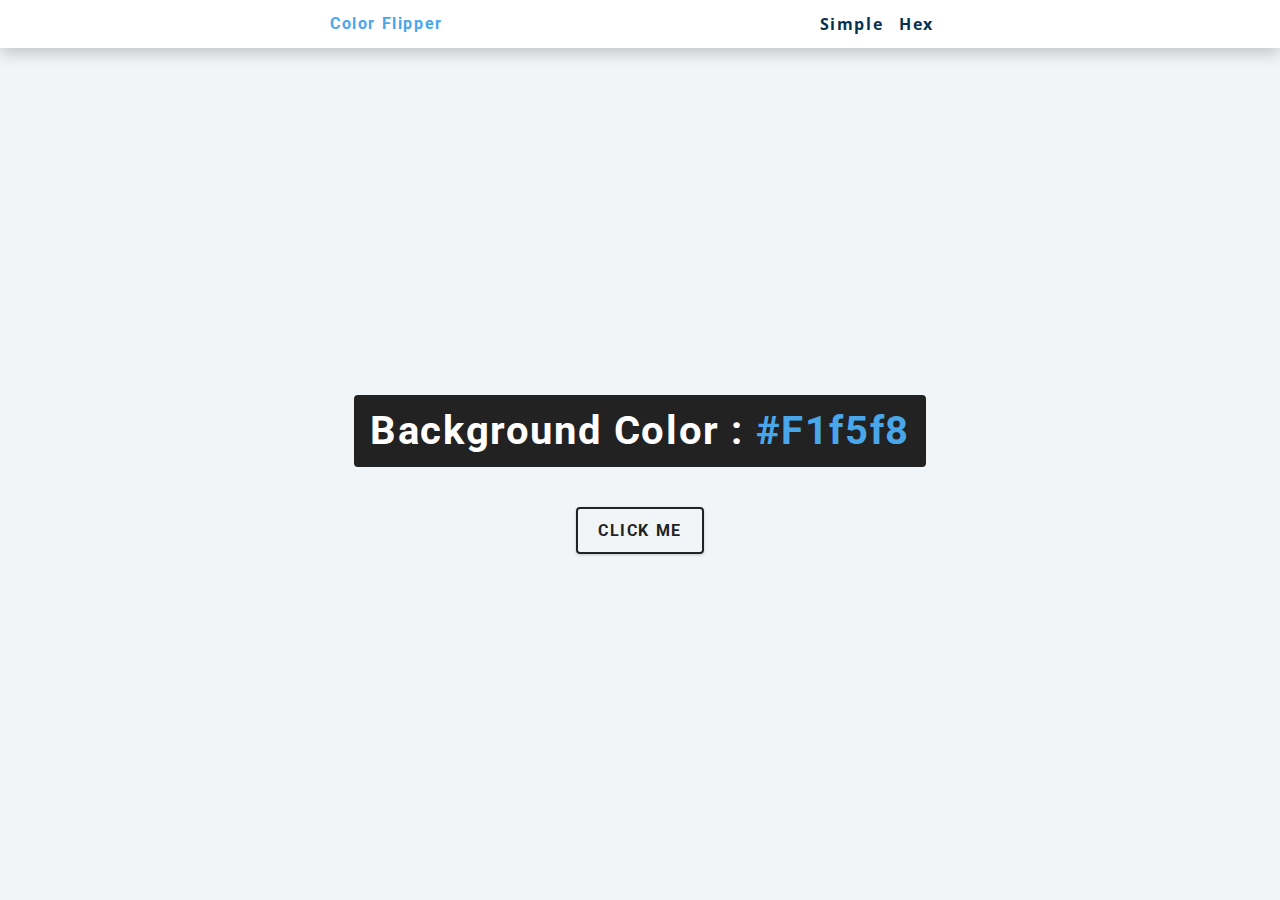
<file: index.html>
<!DOCTYPE html>
<html lang="en">
  <head>
    <meta charset="UTF-8" />
    <meta name="viewport" content="width=device-width, initial-scale=1.0" />
    <title>Color Flipper || Simple</title>
    <link rel="stylesheet" href="styles.css" />
  </head>
  <body>
    <nav>
      <div class="nav-center">
        <h4>color flipper</h4>
        <ul class="nav-links">
          <li><a href="index.html">simple</a></li>
          <li><a href="hex.html">hex</a></li>
        </ul>
      </div>
    </nav>
    <main>
      <div class="container">
        <h2>background color : <span class="color">#f1f5f8</span></h2>
        <button class="btn btn-hero" id="btn">click me</button>
      </div>
    </main>
    <script src="app.js"></script>
  </body>
</html>
</file>
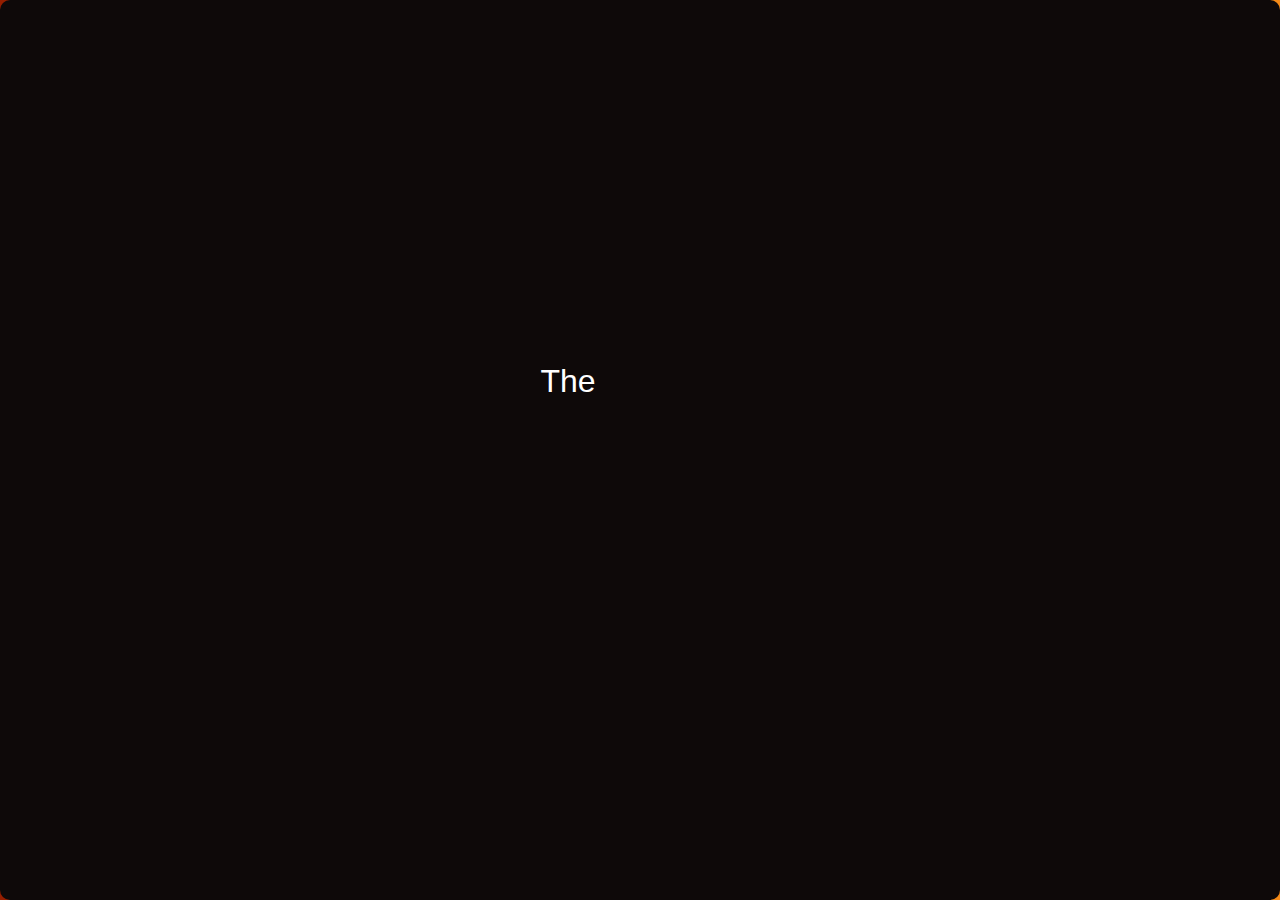
<file: project2/index.html>
<!DOCTYPE html>
<html lang="en" dir="ltr">

<head>
    <meta charset="utf-8">
    <title>Calculator</title>
    <link href="style.css" rel="stylesheet">
    <script src="script.js" defer></script>
</head>

<body>
    <div class="intro">
        <h1 class= "intro-header">
            <span class="logo">The</span><span class="logo"> Calculator</span>
        </h1>
    </div>
    <div class="calculator-grid">
        <div class="output">
            <div data-previous-operand class="previous-operand"></div>
            <div data-current-operand class="current-operand"></div>
        </div>
        <button data-all-clear class="span-two">AC</button>
        <button data-delete>DEL</button>
        <button data-operation>÷</button>
        <button data-number>1</button>
        <button data-number>2</button>
        <button data-number>3</button>
        <button data-operation>*</button>
        <button data-number>4</button>
        <button data-number>5</button>
        <button data-number>6</button>
        <button data-operation>+</button>
        <button data-number>7</button>
        <button data-number>8</button>
        <button data-number>9</button>
        <button data-operation>-</button>
        <button data-number>.</button>
        <button data-number>0</button>
        <button data-equals class="span-two">=</button>
    </div>
</body>

</html>
</file>
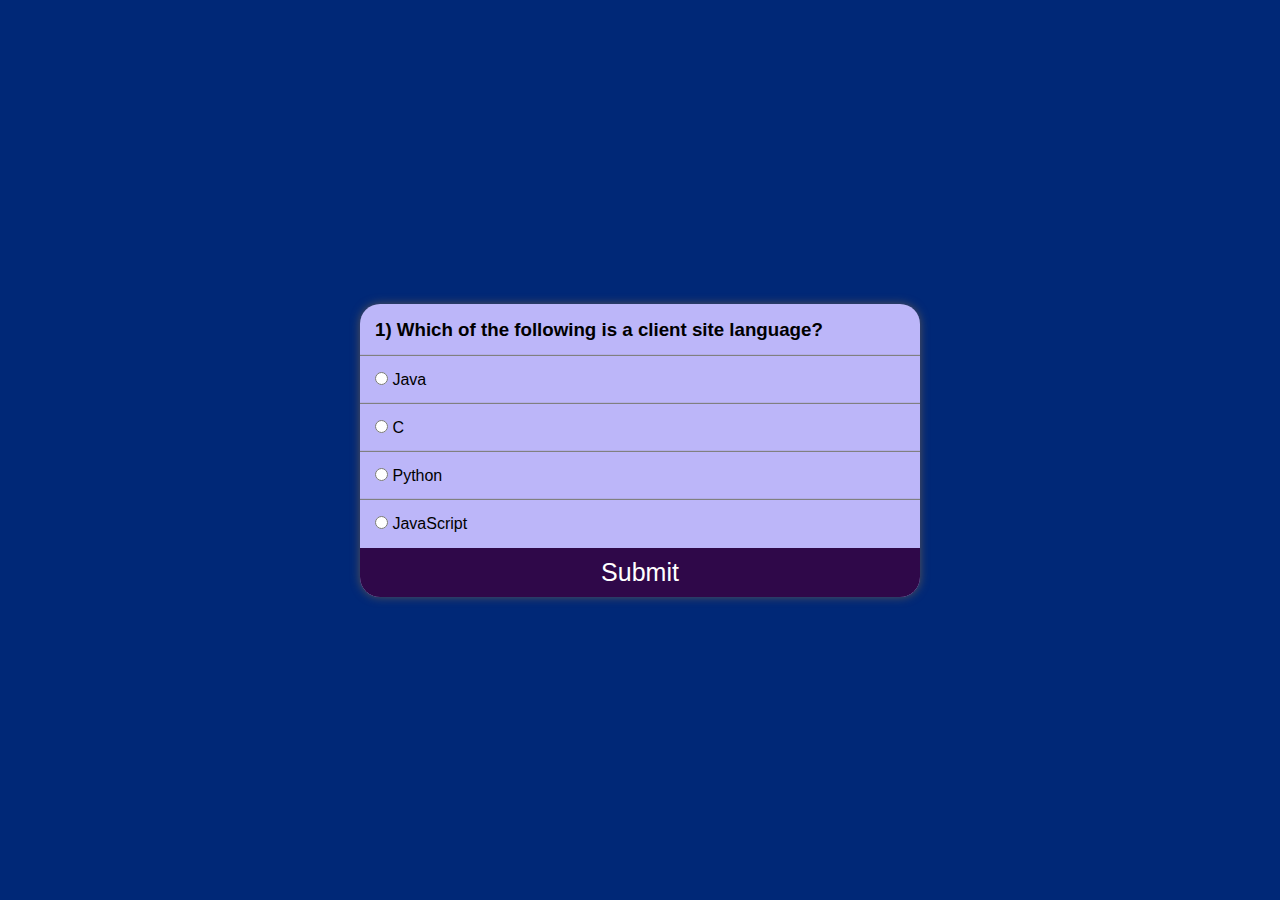
<file: project3/index.html>
<!DOCTYPE html>
<html lang="en">

<head>
    <meta charset="UTF-8">
    <meta http-equiv="X-UA-Compatible" content="IE=edge">
    <meta name="viewport" content="width=device-width, initial-scale=1.0">
    <title>Document</title>
    <link rel="stylesheet" href="styles.css" />
</head>

<body>
    <section class="main">

        <div class="container">
            <div class="col">
                <h3 id="questionBox">
                    1) Lorem ipsum dolor sit amet, consectetur adipisicing elit Debitis?
                </h3>
            </div>
            <div class="col box">
                <input name="option" type="radio" id="first" value="a" required>
                <label for="first">Testing 1</label>
            </div>
            <div class="col box">
                <input name="option" type="radio" id="second" value="b" required>
                <label for="second">Testing 2</label>
            </div>
            <div class="col box">
                <input name="option" type="radio" id="third" value="c" required>
                <label for="third">Testing 3</label>
            </div>
            <div class="col box">
                <input name="option" type="radio" id="fourth" value="d" required>
                <label for="fourth">Testing 4</label>
            </div>
            <button id="submit">Submit</button>
        </div>

    </section>
    <script src="app.js"></script>
</body>

</html>
</file>
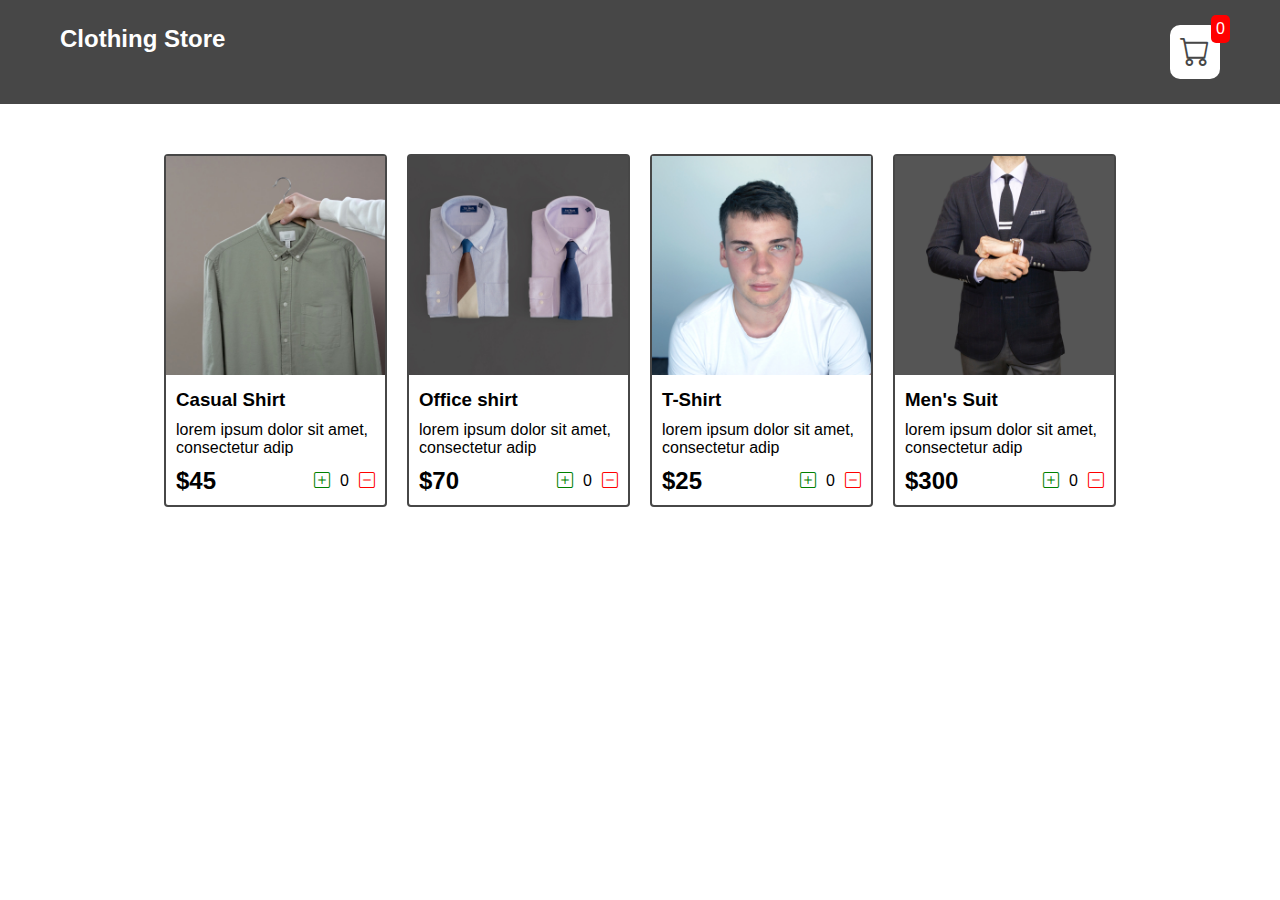
<file: project4/shopping-cart/index.html>
<!DOCTYPE html>
<html lang="en">
  <head>
    <meta charset="UTF-8" />
    <meta name="viewport" content="width=device-width, initial-scale=1.0" />
    <title>Shopping Cart</title>
    <link rel="stylesheet" href="styles.css" />
    <link
      rel="stylesheet"
      href="https://cdn.jsdelivr.net/npm/bootstrap-icons@1.10.5/font/bootstrap-icons.css"
    />
  </head>
  <body>
    <div class="navbar">
      <h2>Clothing Store</h2>
      <div class="cart">
        <i class="bi bi-cart"></i>
        <div id="cartamount" class="cartamount">0</div>
      </div>
    </div>
    <div class="shop" id="shop"></div>
  </body>
  <script src="main.js"></script>
</html>
</file>
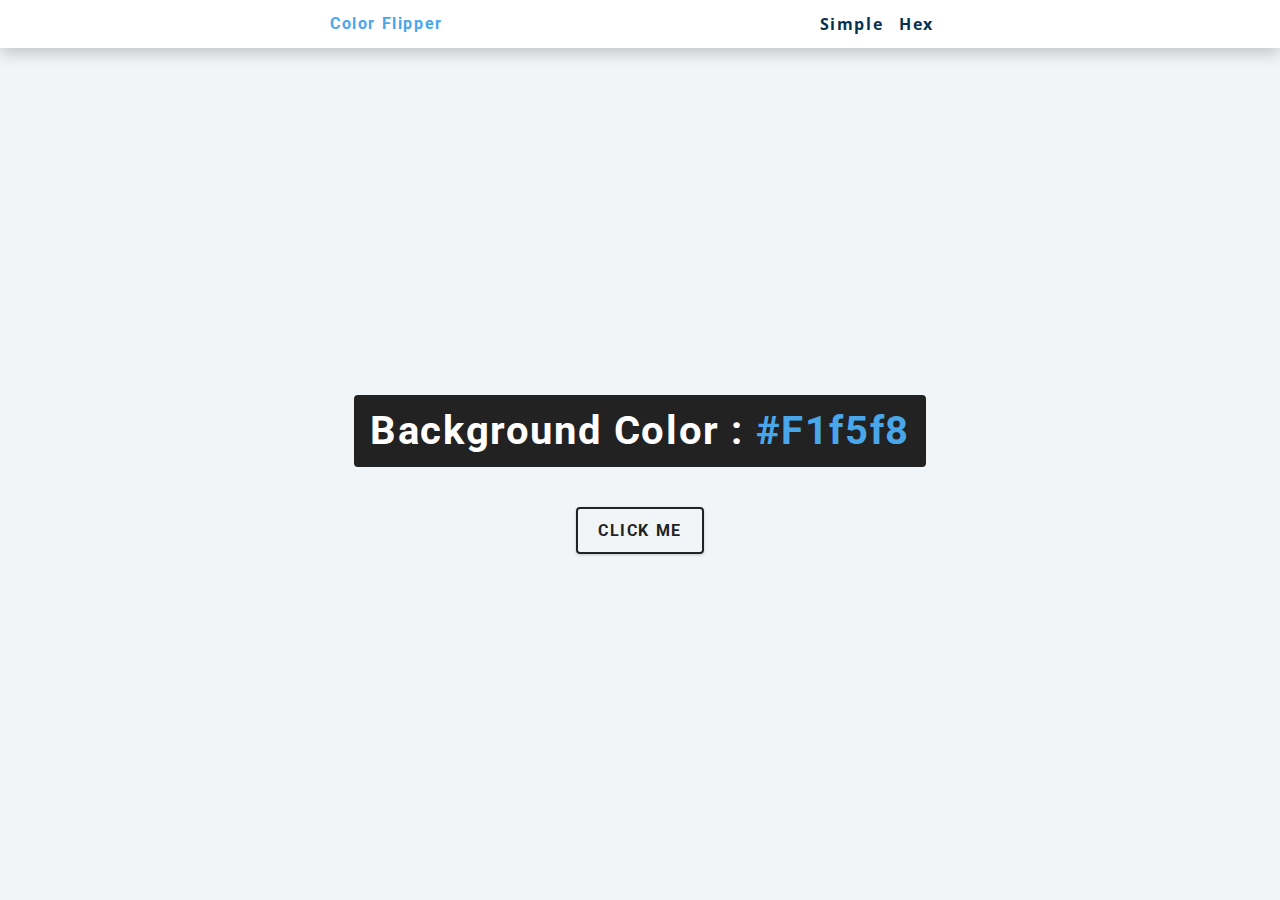
<file: hex.html>
<!DOCTYPE html>
<html lang="en">
  <head>
    <meta charset="UTF-8" />
    <meta name="viewport" content="width=device-width, initial-scale=1.0" />
    <title>Color Flipper || Hex</title>

    <!-- styles -->
    <link rel="stylesheet" href="styles.css" />
  </head>

  <body>
    <nav>
      <div class="nav-center">
        <h4>color flipper</h4>
        <ul class="nav-links">
          <li><a href="index.html">simple</a></li>
          <li><a href="hex.html">hex</a></li>
        </ul>
      </div>
    </nav>
    <main>
      <div class="container">
        <h2>background color : <span class="color">#f1f5f8</span></h2>
        <button class="btn btn-hero" id="btn">click me</button>
      </div>
    </main>
    <!-- javascript -->
    <script src="hex.js"></script>
  </body>
</html>
</file>
<file: styles.css>
/*
=============== 
Fonts
===============
*/
@import url("https://fonts.googleapis.com/css?family=Open+Sans|Roboto:400,700&display=swap");

/*
=============== 
Variables
===============
*/

:root {
  /* dark shades of primary color*/
  --clr-primary-1: hsl(205, 86%, 17%);
  --clr-primary-2: hsl(205, 77%, 27%);
  --clr-primary-3: hsl(205, 72%, 37%);
  --clr-primary-4: hsl(205, 63%, 48%);
  /* primary/main color */
  --clr-primary-5: hsl(205, 78%, 60%);
  /* lighter shades of primary color */
  --clr-primary-6: hsl(205, 89%, 70%);
  --clr-primary-7: hsl(205, 90%, 76%);
  --clr-primary-8: hsl(205, 86%, 81%);
  --clr-primary-9: hsl(205, 90%, 88%);
  --clr-primary-10: hsl(205, 100%, 96%);
  /* darkest grey - used for headings */
  --clr-grey-1: hsl(209, 61%, 16%);
  --clr-grey-2: hsl(211, 39%, 23%);
  --clr-grey-3: hsl(209, 34%, 30%);
  --clr-grey-4: hsl(209, 28%, 39%);
  /* grey used for paragraphs */
  --clr-grey-5: hsl(210, 22%, 49%);
  --clr-grey-6: hsl(209, 23%, 60%);
  --clr-grey-7: hsl(211, 27%, 70%);
  --clr-grey-8: hsl(210, 31%, 80%);
  --clr-grey-9: hsl(212, 33%, 89%);
  --clr-grey-10: hsl(210, 36%, 96%);
  --clr-white: #fff;
  --clr-red-dark: hsl(360, 67%, 44%);
  --clr-red-light: hsl(360, 71%, 66%);
  --clr-green-dark: hsl(125, 67%, 44%);
  --clr-green-light: hsl(125, 71%, 66%);
  --clr-black: #222;
  --ff-primary: "Roboto", sans-serif;
  --ff-secondary: "Open Sans", sans-serif;
  --transition: all 0.3s linear;
  --spacing: 0.1rem;
  --radius: 0.25rem;
  --light-shadow: 0 5px 15px rgba(0, 0, 0, 0.1);
  --dark-shadow: 0 5px 15px rgba(0, 0, 0, 0.2);
  --max-width: 1170px;
  --fixed-width: 620px;
}
/*
=============== 
Global Styles
===============
*/

*,
::after,
::before {
  margin: 0;
  padding: 0;
  box-sizing: border-box;
}
body {
  font-family: var(--ff-secondary);
  background: var(--clr-grey-10);
  color: var(--clr-grey-1);
  line-height: 1.5;
  font-size: 0.875rem;
}
ul {
  list-style-type: none;
}
a {
  text-decoration: none;
}
h1,
h2,
h3,
h4 {
  letter-spacing: var(--spacing);
  text-transform: capitalize;
  line-height: 1.25;
  margin-bottom: 0.75rem;
  font-family: var(--ff-primary);
}
h1 {
  font-size: 3rem;
}
h2 {
  font-size: 2rem;
}
h3 {
  font-size: 1.25rem;
}
h4 {
  font-size: 0.875rem;
}
p {
  margin-bottom: 1.25rem;
  color: var(--clr-grey-5);
}
@media screen and (min-width: 800px) {
  h1 {
    font-size: 4rem;
  }
  h2 {
    font-size: 2.5rem;
  }
  h3 {
    font-size: 1.75rem;
  }
  h4 {
    font-size: 1rem;
  }
  body {
    font-size: 1rem;
  }
  h1,
  h2,
  h3,
  h4 {
    line-height: 1;
  }
}
/*  global classes */

/* section */
.section {
  padding: 5rem 0;
}

.section-center {
  width: 90vw;
  margin: 0 auto;
  max-width: 1170px;
}
@media screen and (min-width: 992px) {
  .section-center {
    width: 95vw;
  }
}
main {
  min-height: 100vh;
  display: grid;
  place-items: center;
}

/*
=============== 
Nav
===============
*/
nav {
  background: var(--clr-white);
  height: 3rem;
  display: grid;
  align-items: center;
  box-shadow: var(--dark-shadow);
}
.nav-center {
  width: 90vw;
  max-width: var(--fixed-width);
  margin: 0 auto;
  display: flex;
  align-items: center;
  justify-content: space-between;
}
.nav-center h4 {
  margin-bottom: 0;
  color: var(--clr-primary-5);
}
.nav-links {
  display: flex;
}
nav a {
  text-transform: capitalize;
  font-weight: 700;
  font-size: 1rem;
  color: var(--clr-primary-1);
  letter-spacing: var(--spacing);
  margin-right: 1rem;
}
nav a:hover {
  color: var(--clr-primary-5);
}
/*
=============== 
Container
===============
*/
main {
  min-height: calc(100vh - 3rem);
  display: grid;
  place-items: center;
}
.container {
  text-align: center;
}
.container h2 {
  background: var(--clr-black);
  color: var(--clr-white);
  padding: 1rem;
  border-radius: var(--radius);
  margin-bottom: 2.5rem;
}
.color {
  color: var(--clr-primary-5);
}
.btn-hero {
  font-family: var(--ff-primary);
  text-transform: uppercase;
  background: transparent;
  color: var(--clr-black);
  letter-spacing: var(--spacing);
  display: inline-block;
  font-weight: 700;
  transition: var(--transition);
  border: 2px solid var(--clr-black);
  cursor: pointer;
  box-shadow: 0 1px 3px rgba(0, 0, 0, 0.2);
  border-radius: var(--radius);
  font-size: 1rem;
  padding: 0.75rem 1.25rem;
}
.btn-hero:hover {
  color: var(--clr-white);
  background: var(--clr-black);
}
</file>
<file: project2/style.css>
*,
*::before,
*::after {
  box-sizing: border-box;
  font-family: Gotham Rounded, sans-serif;
  font-weight: normal;
  border-radius: 10px;
}


body {
  margin: 0;
  padding: 0;
  background: linear-gradient(to right, rgb(148, 30, 0), rgb(244, 138, 24));
}

.intro{
  position: fixed;
  z-index: 1;
  width: 100%;
  left: 0;
  top: 0;
  height: 100vh;
  background-color: #0e0909;
  transition: 1s;
}

.intro-header{
  position: absolute;
  top: 40%;
  left: 50%;
  transform: translate(-50%, -50%);
  color: #ffffff;
}

.logo{
  position: relative;
  display: inline-block;
  bottom: -20px;
  opacity: 0;
}

.logo.active{
  bottom: 0;
  opacity: 1;
  transition: ease-in-out 0.5s;
}

.logo.fade{
  bottom: 150px;
  opacity: 0;
  transition: ease-in-out 0.5s;
}

.calculator-grid {
  display: grid;
  justify-content: center;
  align-content: center;
  min-height: 100vh;
  grid-template-columns: repeat(4, 150px);
  grid-template-rows: minmax(120px, auto) repeat(5, 100px);
}

.calculator-grid>button {
  cursor: pointer;
  font-size: 2rem;
  border: 1px, solid #000000;
  outline: none;
  background-color: rbga(255, 255, 255, 0.75);
}

.calculator-grid>button:hover {
  background-color: #ffa3a3;
}

.span-two {
  grid-column: span 2;
  color: #adf802;
  background-color: rgba(101, 1, 101, 0.8);
}

.output {
  grid-column: 1 / -1;
  background-color: rgba(0, 0, 0, 0.75);
  display: flex;
  align-items: flex-end;
  justify-content: space-around;
  flex-direction: column;
  padding: 10px;
  word-wrap: break-word;
  word-break: break-all;
}

.output .previous-operand {
  color: rgba(255, 255, 255, 0.75);
  font-size: 1.5rem;
}

.output .current-operand {
  color: white;
  font-size: 2.5rem;
}
</file>
<file: project3/styles.css>
* {
    padding: 0;
    margin: 0;
    box-sizing: border-box;
    font-family: 'Poppins', sans-serif;
}

@import url('https://fonts.googleapis.com/css2?family=Poppins:wght@100&display=swap');
.main {
    width: 100%;
    height: 100vh;
    display: flex;
    justify-content: center;
    align-items: center;
    background-color: rgb(0, 40, 119);
}

.container {
    width: 35rem;
    box-shadow: 0px 0px 10px rgb(90, 83, 83);
    display: flex;
    background-color: rgb(188, 182, 249);
    border-radius: 20px;
    overflow: hidden;
    flex-direction: column;
}

.col {
    text-align: justify;
    padding: 15px;
    width: 95%;
}

#submit {
    width: 100%;
    background-color: rgb(47, 8, 73);
    transition: 0.5s;
    color: white;
    outline: none;
    border: none;
    font-size: 25px;
    display: block;
    padding: 10px;
    cursor: pointer;
}

#submit:hover {
    background-color: rgb(34, 6, 53);
}

.box {
    box-shadow: 0px -1px 1px grey;
    width: 100%;
}
</file>
<file: project4/shopping-cart/styles.css>
*{
    margin: 0;
    padding: 0;
    box-sizing: border-box;
}

body{
    font-family: 'Poppins', sans-serif;
}

.navbar{
    background-color: #474747;
    color: white;
    padding: 25px 60px;
    display: flex;
    flex-direction: row;
    justify-content: space-between;
    margin-bottom: 50px;
}

.cart{
    position: relative;
    display: flex;
    align-items: center;
    background-color: white;
    color: #474747;
    font-size: 30px;
    padding: 10px;
    border-radius: 10px;
}

.cartamount{

    position: absolute;
    top: -10px;
    right: -10px;
    font-size: 16px;
    background-color: red;
    color: white;
    padding: 5px;
    margin-left: 10px;
    border-radius: 5px;

}

.shop{
    display: grid;
    grid-template-columns: repeat(4, 223px);
    gap: 20px;
    justify-content: center;
}

@media (max-width: 1000px){
    .shop{
        grid-template-columns: repeat(3, 223px);
    }
    
}
@media (max-width: 750px){
    .shop{
        grid-template-columns: repeat(2, 223px);
    }
    
}
@media (max-width: 500px){
    .shop{
        grid-template-columns: repeat(1, 223px);
    }
    
}

.item{
    border: 2px solid #474747;
    border-radius: 4px;
}

.details{
    display: flex;
    flex-direction: column;
    padding: 10px;
    gap: 10px;
}

.price-quantity{
    display: flex;
    justify-content: space-between;
    align-items: center;
}

.buttons{
    display: flex;
    gap: 10px;
}

.bi-plus-square{
    color: green;
}

.bi-dash-square{
    color: red;
}
</file>
